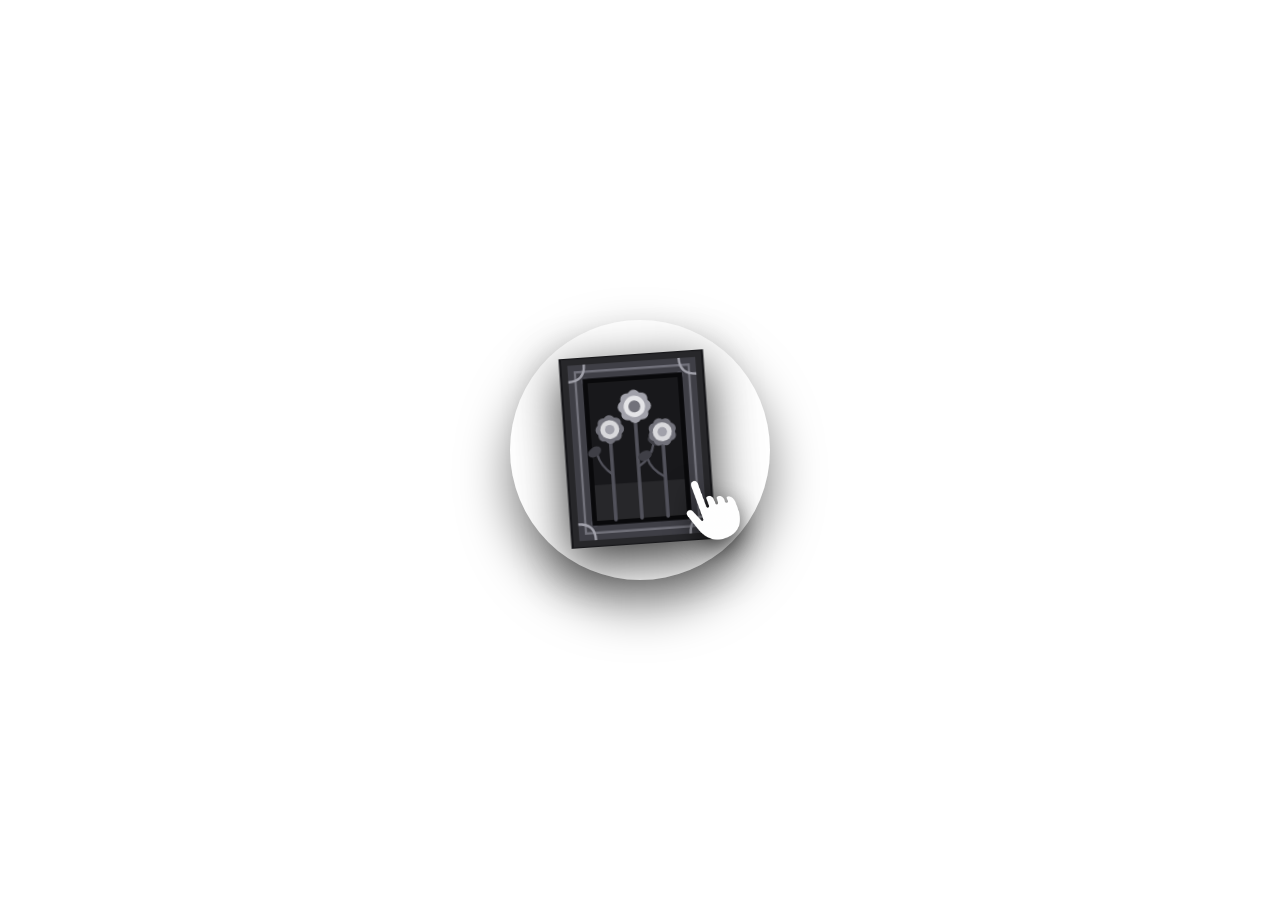
<file: Touch-frame.html>
<!DOCTYPE html>
<html lang="en">
<head>
  <meta charset="UTF-8">
  <meta name="viewport" content="width=device-width, initial-scale=1.0">
  <title>Monochrome Ornate Painting Animation</title>
  <style>
    :root {
      --bg-dark: #09090b;
      --glass-bg: rgba(255, 255, 255, 0.03);
      --glass-border: rgba(255, 255, 255, 0.1);
      --frame-dark: #18181b;
      --frame-highlight: #52525b;
      --canvas-bg: #e4e4e7;
    }

    * {
      box-sizing: border-box;
      margin: 0;
      padding: 0;
    }

    body {
      min-height: 100vh;
      display: flex;
      align-items: center;
      justify-content: center;
      background: transparent;
      overflow: hidden;
      font-family: system-ui, -apple-system, sans-serif;
    }

    /* Stage Area */
    .animation-stage {
      position: relative;
      width: 320px;
      height: 320px;
      display: flex;
      align-items: center;
      justify-content: center;
    }

    /* Glassmorphic Background Circle */
    .glass-circle {
      position: absolute;
      width: 260px;
      height: 260px;
      border-radius: 50%;
      background: var(--glass-bg);
      backdrop-filter: blur(20px);
      -webkit-backdrop-filter: blur(20px);
      border: 1px solid var(--glass-border);
      box-shadow: 
        0 25px 50px rgba(0, 0, 0, 0.5),
        inset 0 1px 1px rgba(255, 255, 255, 0.2);
      z-index: 1;
      animation: ambientPulse 6s ease-in-out infinite alternate;
    }

    /* Ambient Light Behind Glass */
    .ambient-glow {
      position: absolute;
      width: 150px;
      height: 150px;
      background: rgba(255, 255, 255, 0.1);
      filter: blur(40px);
      border-radius: 50%;
      z-index: 0;
    }

    /* The Painting and Frame Container */
    .painting-wrapper {
      position: relative;
      width: 150px;
      height: 190px;
      transform-origin: 40% 70%;
      transform: rotate(-4deg);
      z-index: 2;
      animation: frameBounce 3s cubic-bezier(0.4, 0, 0.2, 1) infinite;
    }

    .ornate-svg {
      width: 100%;
      height: 100%;
      filter: drop-shadow(0 15px 25px rgba(0, 0, 0, 0.8));
    }

    /* Tap Ripple Effect */
    .interaction-ripple {
      position: absolute;
      top: 60%;
      left: 65%;
      width: 12px;
      height: 12px;
      border: 1.5px solid #ffffff;
      border-radius: 50%;
      transform: translate(-50%, -50%) scale(0);
      opacity: 0;
      z-index: 4;
      animation: rippleExpand 3s cubic-bezier(0.2, 0.8, 0.2, 1) infinite;
    }

    /* Pointing Hand Cursor Container */
    .cursor-hand {
      position: absolute;
      top: 58%;
      left: 62%;
      width: 70px;
      height: 70px;
      z-index: 5;
      transform-origin: top left;
      animation: handTap 3s cubic-bezier(0.4, 0, 0.2, 1) infinite;
    }

    .hand-symbol {
      width: 100%;
      height: 100%;
      object-fit: contain;
      filter: drop-shadow(0 8px 12px rgba(0, 0, 0, 0.7));
    }

    /* --- Animations --- */
    
    @keyframes handTap {
      0%, 100% {
        transform: translate(50px, 50px) rotate(15deg) scale(0.95);
        opacity: 0.7;
      }
      38% {
        transform: translate(0px, 0px) rotate(0deg) scale(1);
        opacity: 1;
      }
      44% {
        /* Downward press on the glass/painting */
        transform: translate(-2px, -2px) rotate(-3deg) scale(0.9);
      }
      56% {
        /* Release */
        transform: translate(0px, 0px) rotate(0deg) scale(1);
      }
      80% {
        transform: translate(50px, 50px) rotate(15deg) scale(0.95);
        opacity: 0.7;
      }
    }

    @keyframes frameBounce {
      0%, 38%, 75%, 100% {
        transform: rotate(-4deg) scale(1);
      }
      44% {
        /* Push back effect from the tap */
        transform: rotate(-2deg) scale(0.96);
      }
      52% {
        /* Rebound */
        transform: rotate(-5deg) scale(1.02);
      }
      62% {
        transform: rotate(-4deg) scale(1);
      }
    }

    @keyframes rippleExpand {
      0%, 42% {
        transform: translate(-50%, -50%) scale(0);
        opacity: 0;
      }
      44% {
        opacity: 1;
      }
      65% {
        transform: translate(-50%, -50%) scale(5);
        opacity: 0;
      }
      100% {
        opacity: 0;
      }
    }

    @keyframes ambientPulse {
      0% {
        transform: scale(1);
      }
      100% {
        transform: scale(1.02);
      }
    }
  </style>
</head>
<body>

  <div class="animation-stage">
    
    <div class="ambient-glow"></div>
    <div class="glass-circle"></div>

    <!-- Ornate Frame & Painting -->
    <div class="painting-wrapper">
      <svg class="ornate-svg" viewBox="0 0 120 160" xmlns="http://www.w3.org/2000/svg">
        <!-- Outer Molding Layer 1 -->
        <rect x="0" y="0" width="120" height="160" fill="#27272a" stroke="#18181b" stroke-width="2"/>
        <!-- Bevel Layer 2 -->
        <rect x="6" y="6" width="108" height="148" fill="#3f3f46" />
        <!-- Inner Ornate Ridge Layer 3 -->
        <rect x="12" y="12" width="96" height="136" fill="none" stroke="#71717a" stroke-width="2"/>
        
        <!-- Corner Flourishes (Classic detailing) -->
        <path d="M 6 20 Q 20 20 20 6" fill="none" stroke="#a1a1aa" stroke-width="2"/>
        <path d="M 114 20 Q 100 20 100 6" fill="none" stroke="#a1a1aa" stroke-width="2"/>
        <path d="M 6 140 Q 20 140 20 154" fill="none" stroke="#a1a1aa" stroke-width="2"/>
        <path d="M 114 140 Q 100 140 100 154" fill="none" stroke="#a1a1aa" stroke-width="2"/>
        <circle cx="20" cy="20" r="3" fill="#52525b"/>
        <circle cx="100" cy="20" r="3" fill="#52525b"/>
        <circle cx="20" cy="140" r="3" fill="#52525b"/>
        <circle cx="100" cy="140" r="3" fill="#52525b"/>

        <!-- Canvas Matting -->
        <rect x="18" y="18" width="84" height="124" fill="#09090b" />
        
        <!-- Inner Canvas (The Artwork) -->
        <rect x="22" y="22" width="76" height="116" fill="#18181b" />
        
        <!-- Garden Artwork: Large Flowers -->
        <!-- Background -->
        <rect x="22" y="22" width="76" height="116" fill="#18181b" />
        <!-- Ground strip -->
        <rect x="22" y="108" width="76" height="30" fill="#27272a" />

        <!-- Stem 1 (left) -->
        <line x1="38" y1="138" x2="38" y2="72" stroke="#52525b" stroke-width="3" stroke-linecap="round"/>
        <path d="M 38 100 Q 28 92 26 82" fill="none" stroke="#52525b" stroke-width="2"/>
        <ellipse cx="24" cy="80" rx="6" ry="4" fill="#3f3f46" transform="rotate(-30 24 80)"/>

        <!-- Flower 1 petals -->
        <ellipse cx="38" cy="62" rx="7" ry="12" fill="#71717a" transform="rotate(0 38 62)"/>
        <ellipse cx="38" cy="62" rx="7" ry="12" fill="#71717a" transform="rotate(45 38 62)"/>
        <ellipse cx="38" cy="62" rx="7" ry="12" fill="#71717a" transform="rotate(90 38 62)"/>
        <ellipse cx="38" cy="62" rx="7" ry="12" fill="#71717a" transform="rotate(135 38 62)"/>
        <!-- Flower 1 center -->
        <circle cx="38" cy="62" r="8" fill="#e4e4e7" opacity="0.9"/>
        <circle cx="38" cy="62" r="4" fill="#a1a1aa"/>

        <!-- Stem 2 (center, tall) -->
        <line x1="60" y1="138" x2="60" y2="55" stroke="#52525b" stroke-width="3" stroke-linecap="round"/>
        <path d="M 60 95 Q 72 88 74 76" fill="none" stroke="#52525b" stroke-width="2"/>
        <ellipse cx="76" cy="74" rx="7" ry="4" fill="#3f3f46" transform="rotate(20 76 74)"/>

        <!-- Flower 2 petals (larger) -->
        <ellipse cx="60" cy="44" rx="8" ry="14" fill="#a1a1aa" transform="rotate(0 60 44)"/>
        <ellipse cx="60" cy="44" rx="8" ry="14" fill="#a1a1aa" transform="rotate(45 60 44)"/>
        <ellipse cx="60" cy="44" rx="8" ry="14" fill="#a1a1aa" transform="rotate(90 60 44)"/>
        <ellipse cx="60" cy="44" rx="8" ry="14" fill="#a1a1aa" transform="rotate(135 60 44)"/>
        <!-- Flower 2 center -->
        <circle cx="60" cy="44" r="9" fill="#e4e4e7"/>
        <circle cx="60" cy="44" r="5" fill="#71717a"/>

        <!-- Stem 3 (right) -->
        <line x1="82" y1="138" x2="82" y2="78" stroke="#52525b" stroke-width="3" stroke-linecap="round"/>
        <path d="M 82 105 Q 70 98 68 88" fill="none" stroke="#52525b" stroke-width="2"/>
        <ellipse cx="66" cy="86" rx="6" ry="4" fill="#3f3f46" transform="rotate(-20 66 86)"/>

        <!-- Flower 3 petals -->
        <ellipse cx="82" cy="67" rx="7" ry="12" fill="#71717a" transform="rotate(25 82 67)"/>
        <ellipse cx="82" cy="67" rx="7" ry="12" fill="#71717a" transform="rotate(70 82 67)"/>
        <ellipse cx="82" cy="67" rx="7" ry="12" fill="#71717a" transform="rotate(115 82 67)"/>
        <ellipse cx="82" cy="67" rx="7" ry="12" fill="#71717a" transform="rotate(160 82 67)"/>
        <!-- Flower 3 center -->
        <circle cx="82" cy="67" r="8" fill="#e4e4e7" opacity="0.9"/>
        <circle cx="82" cy="67" r="4" fill="#a1a1aa"/>
      </svg>
    </div>

    <!-- Tap Interaction Ring -->
    <div class="interaction-ripple"></div>

    <!-- Pointing Hand Cursor (SF Symbol: hand.point.up.left.fill) -->
    <div class="cursor-hand">
      <img class="hand-symbol" src="[data-uri]" alt="hand pointer" />
    </div>

  </div>

</body>
</html>
</file>
